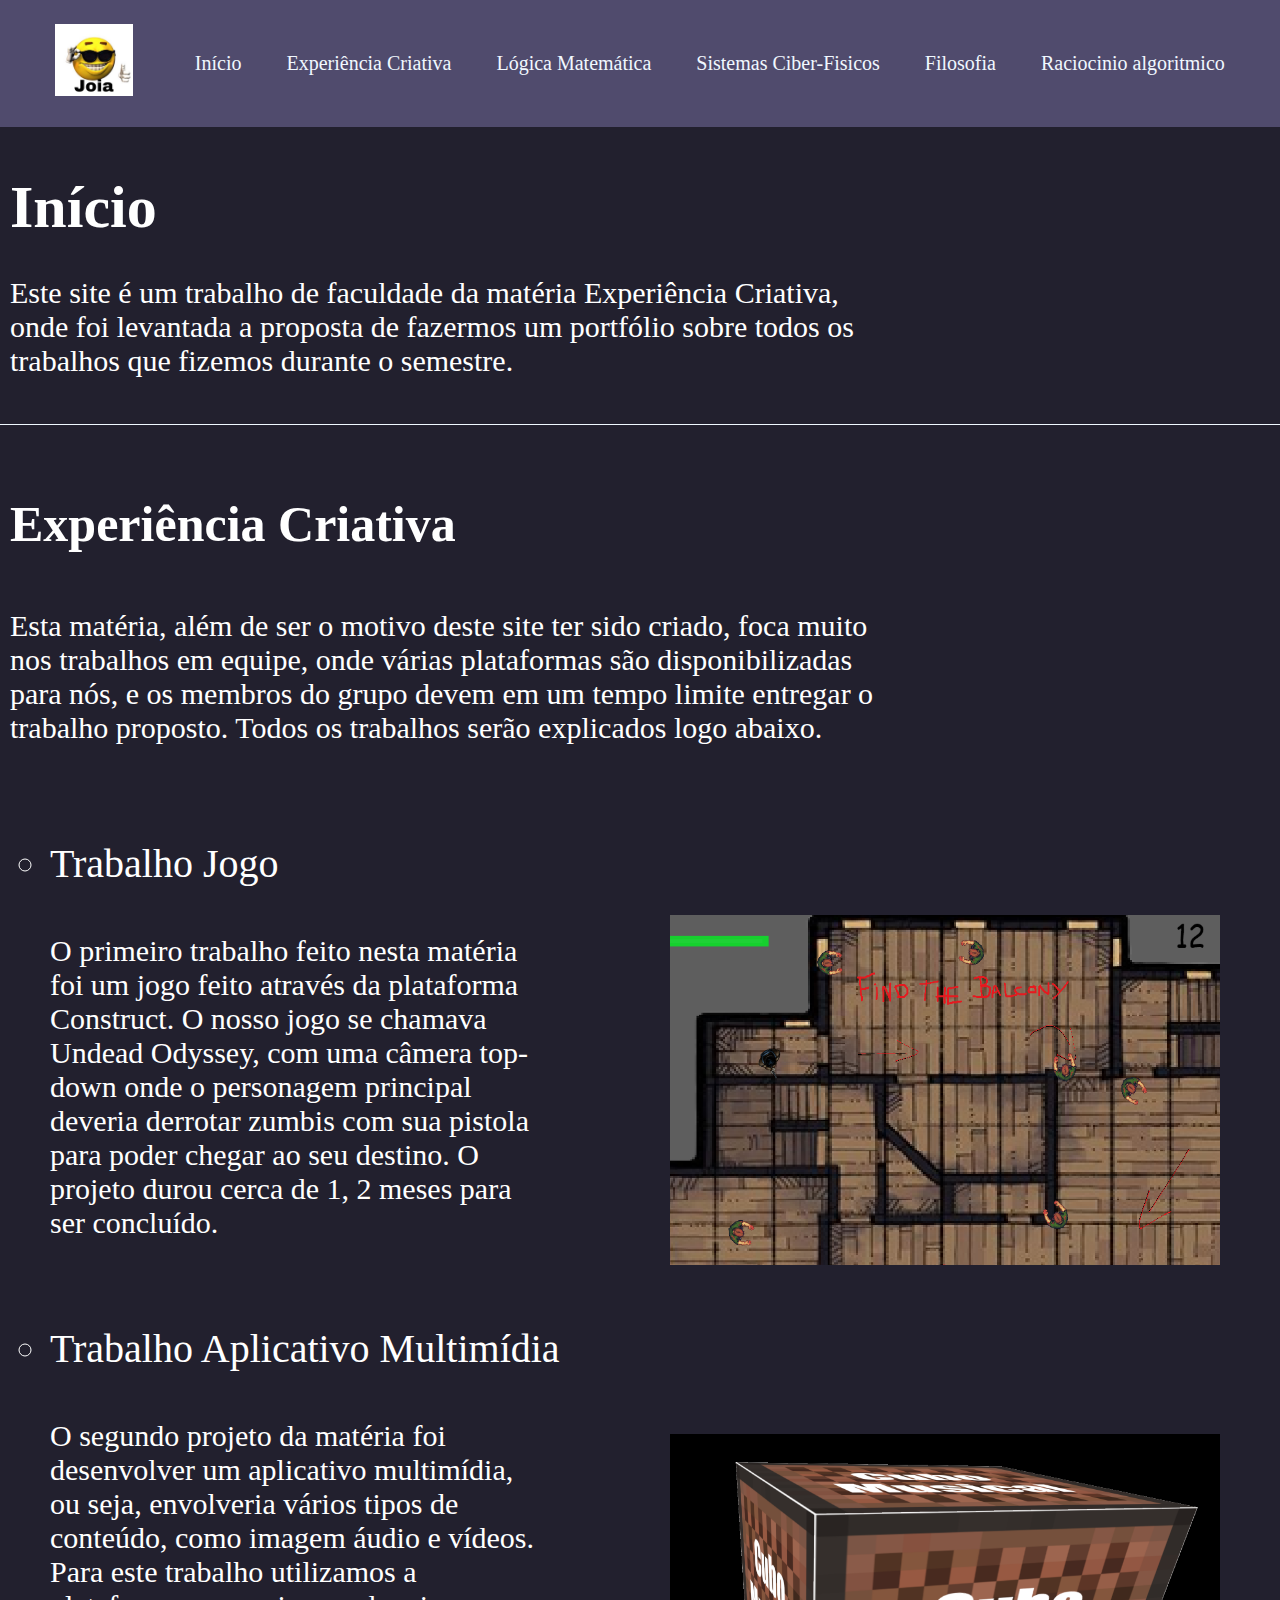
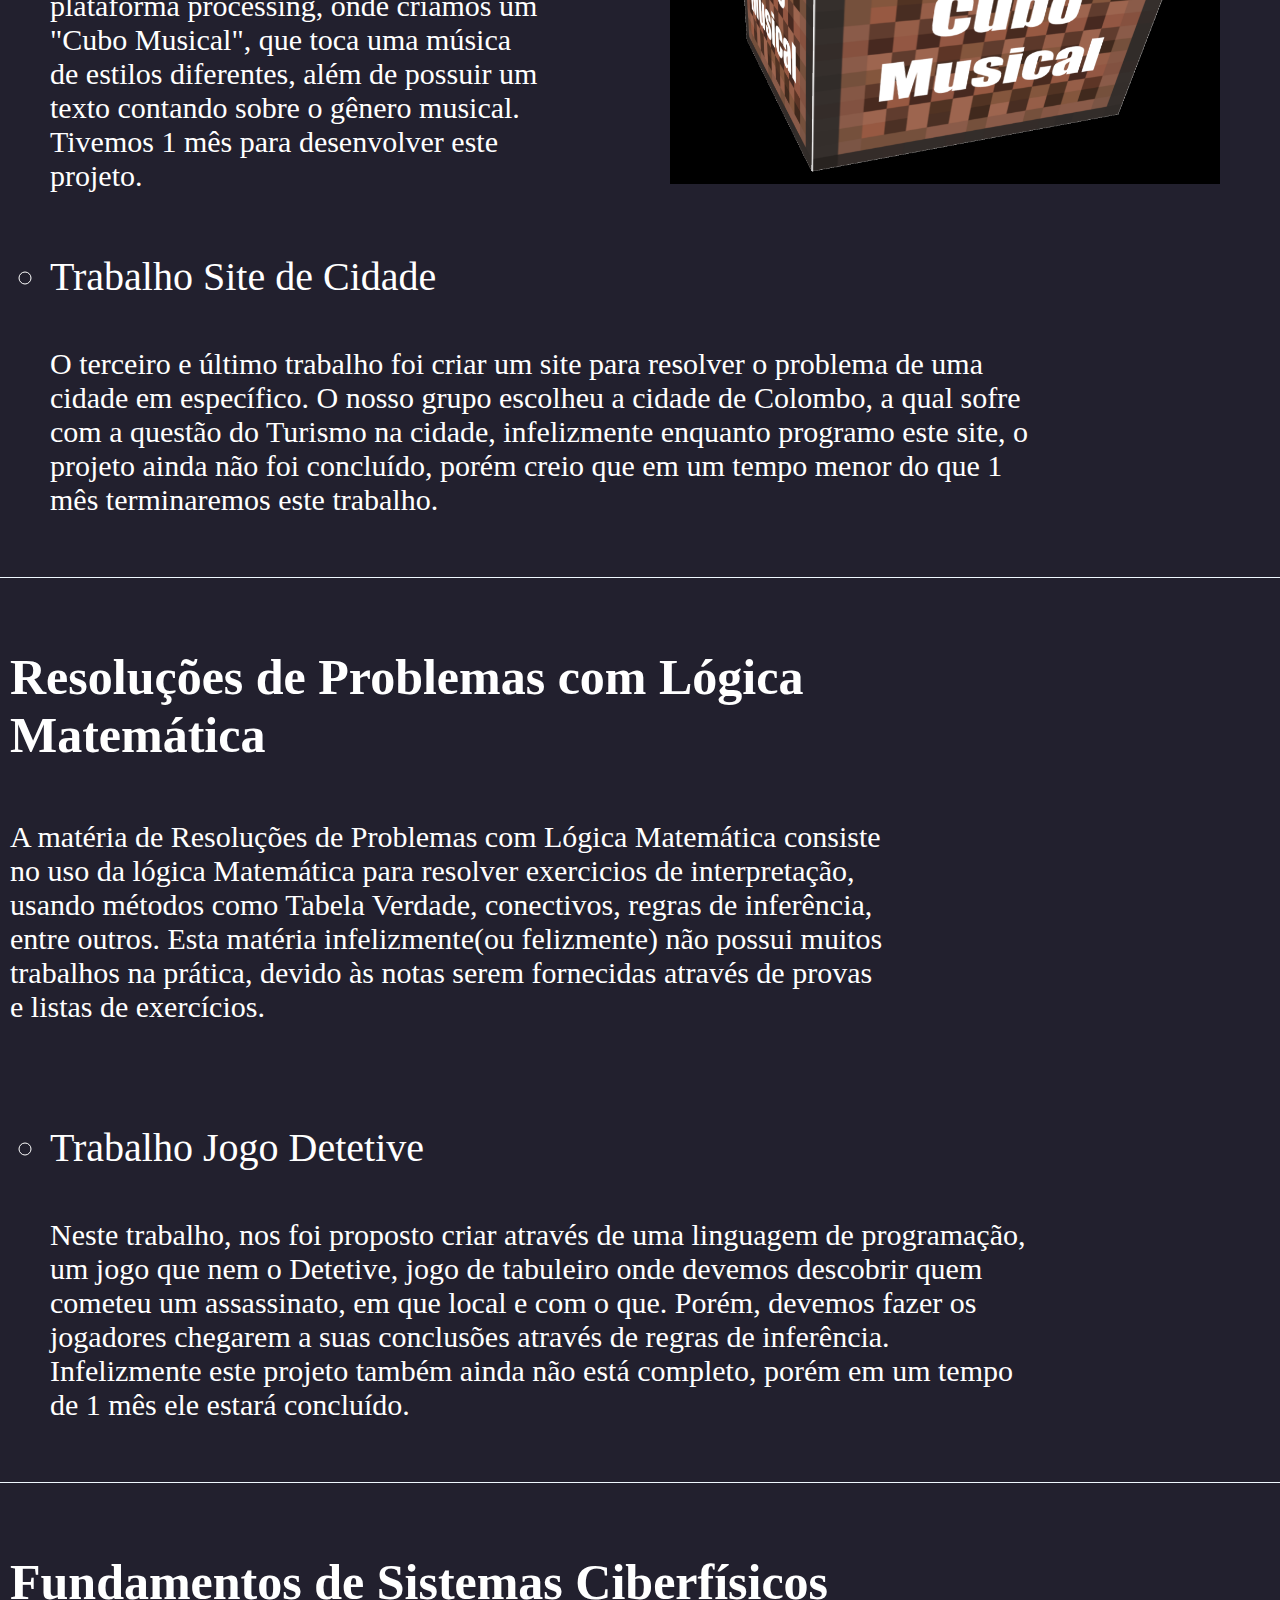
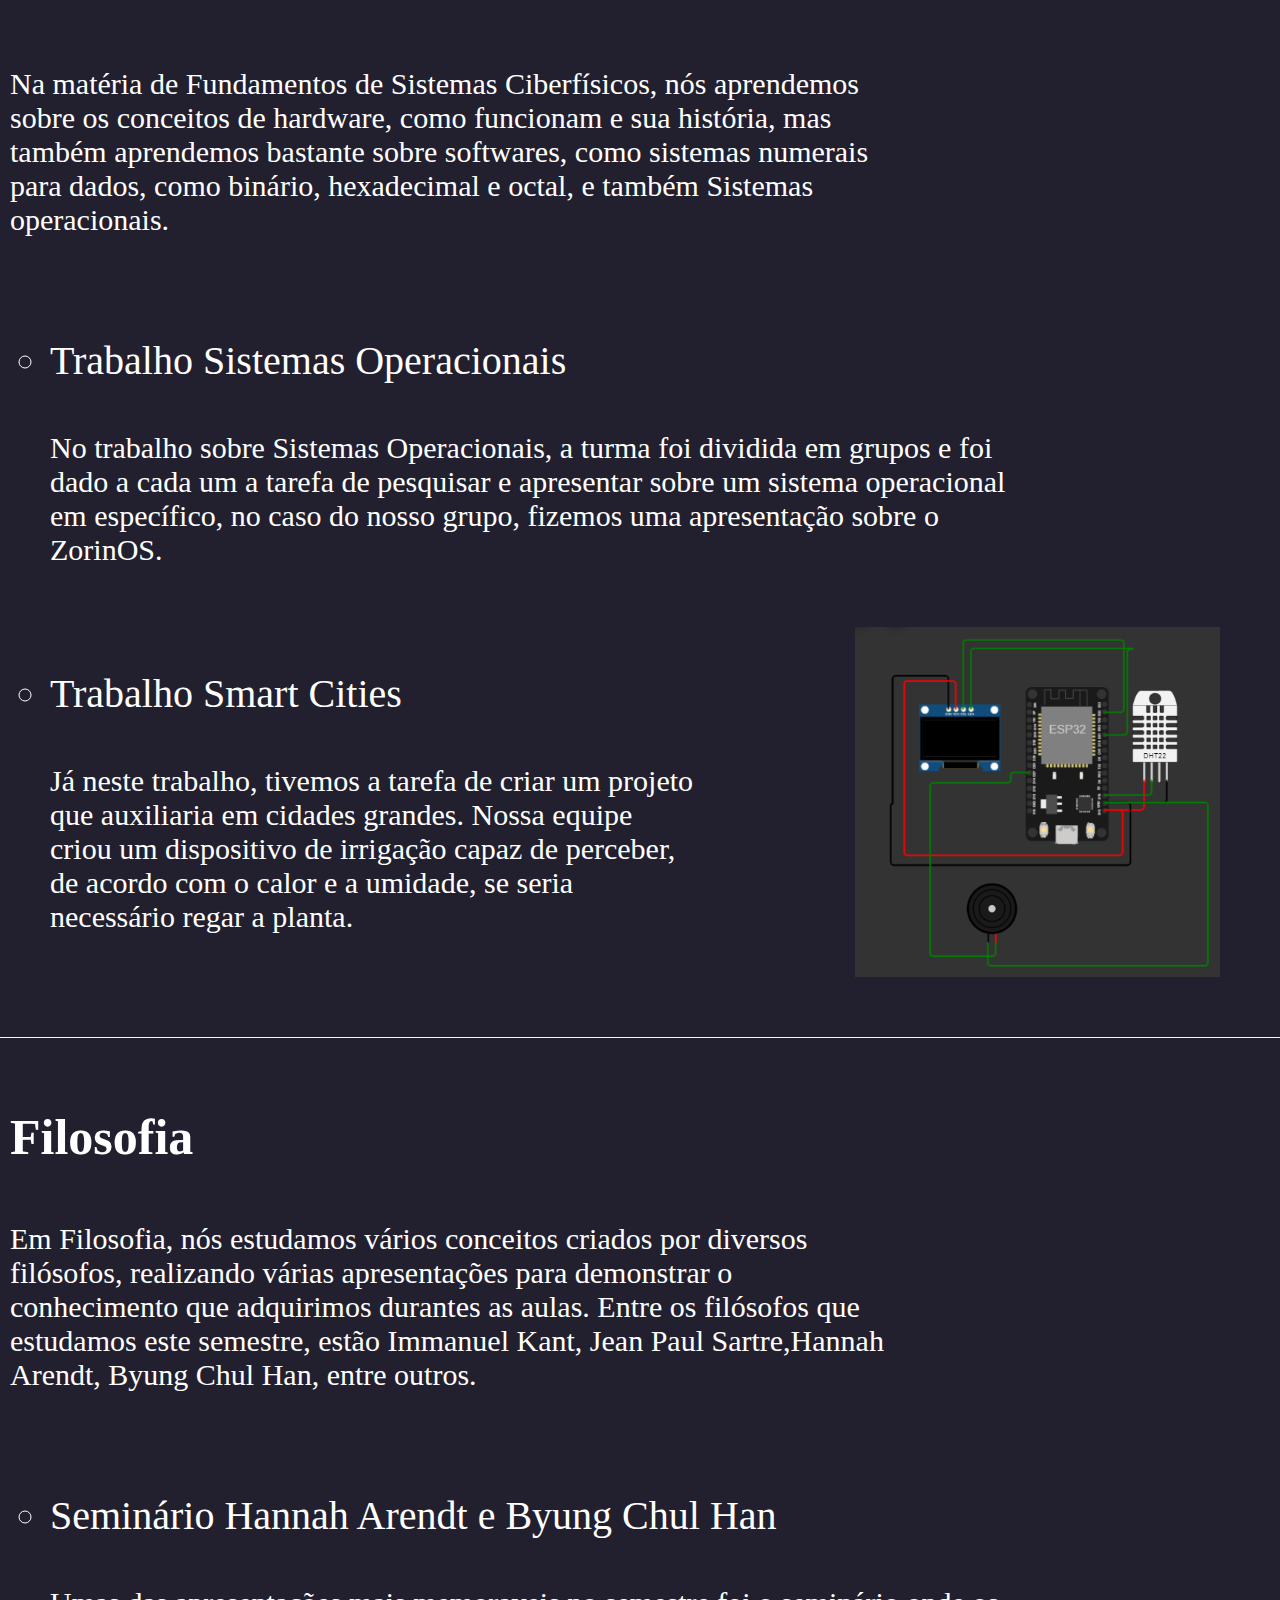
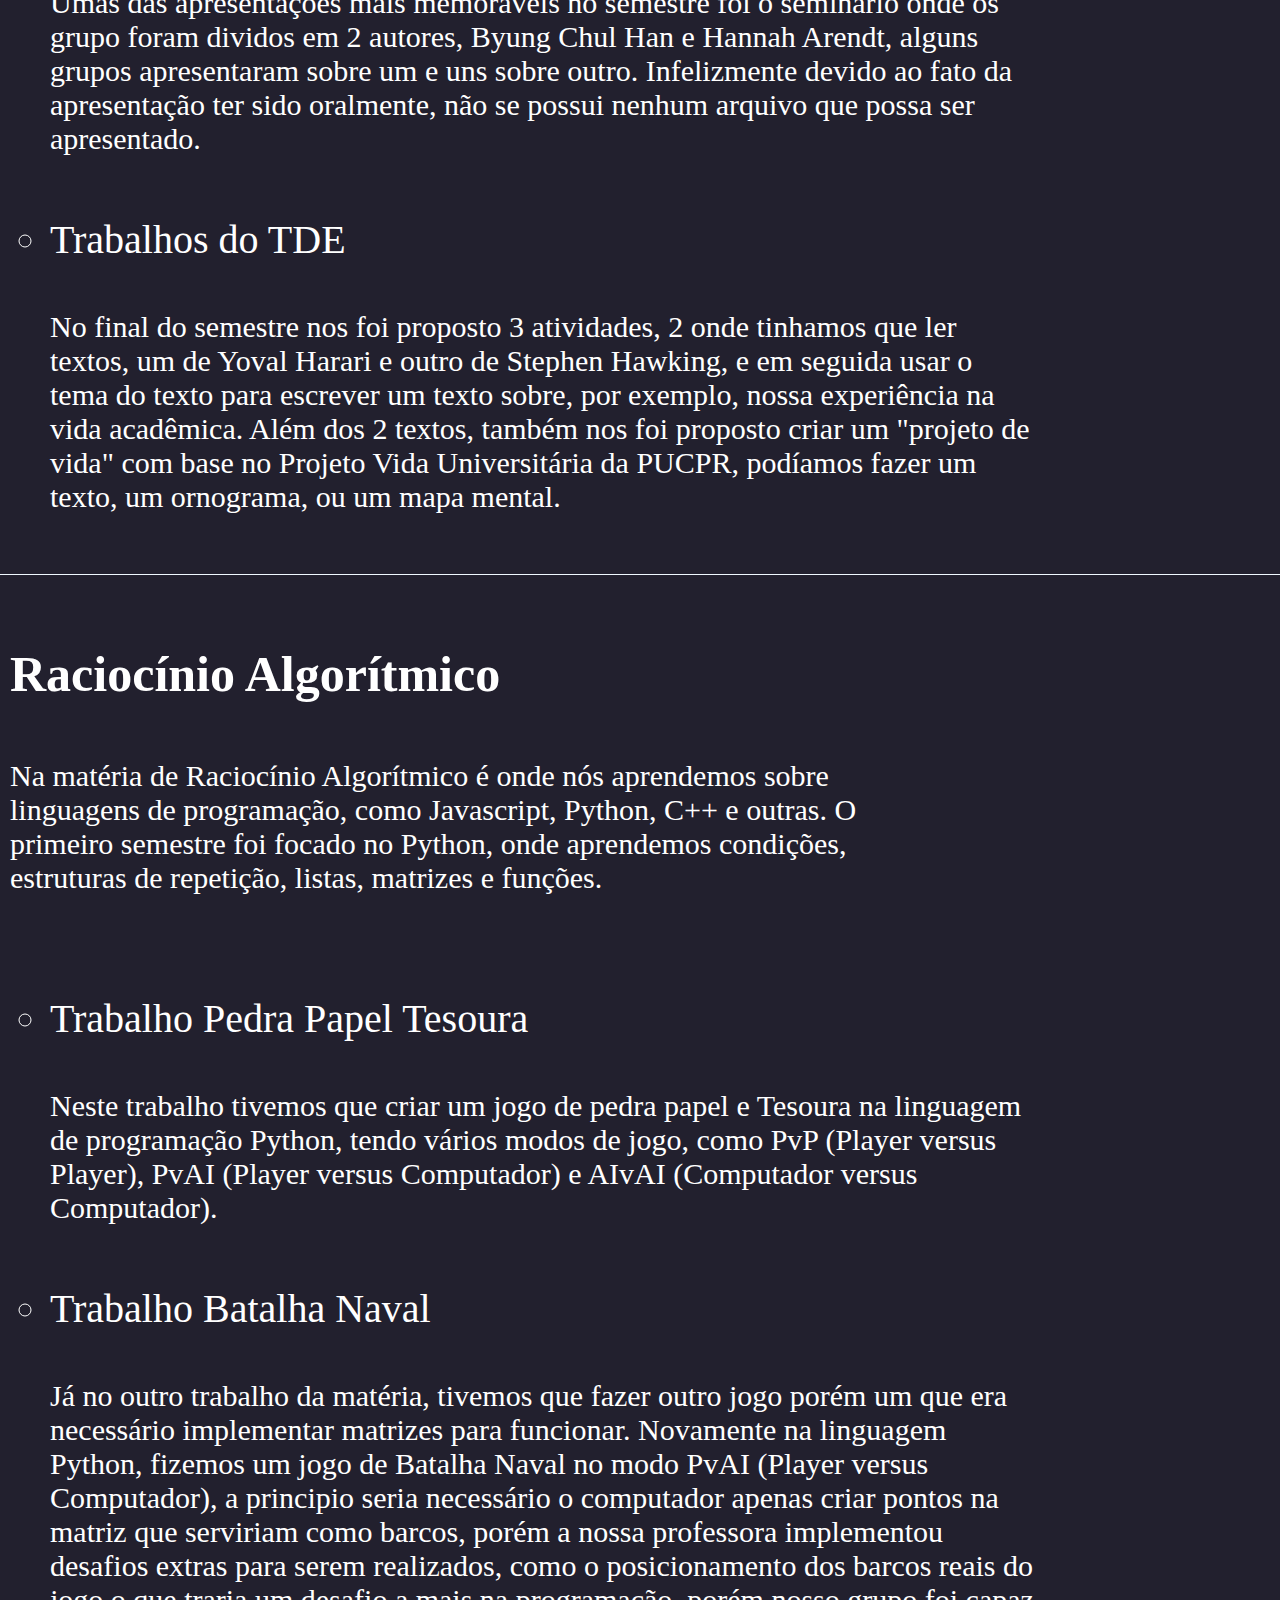
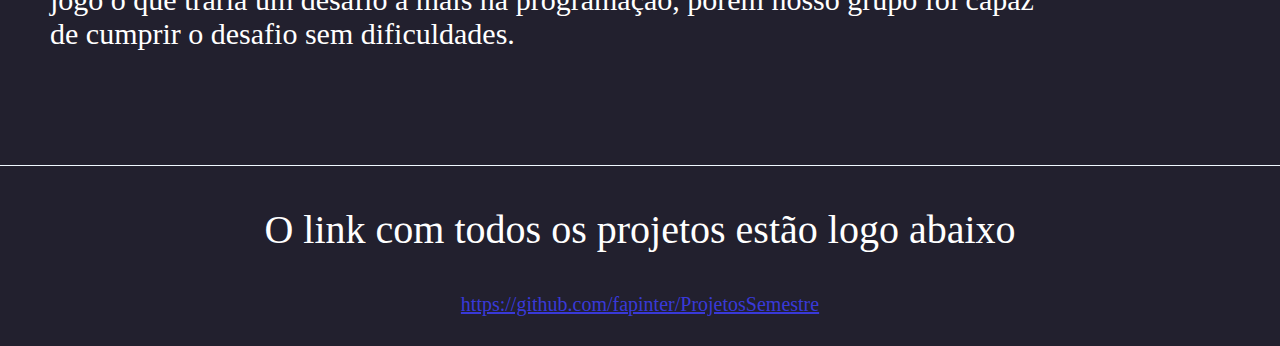
<file: index.html>
<!DOCTYPE html>
<html lang="pt-BR">
<head>
    <meta charset="UTF-8">
    <meta http-equiv="X-UA-Compatible" content="IE=edge">
    <meta name="viewport" content="width=device-width, initial-scale=1.0">
    <title>Portfólio Fabricio Goes Pinterich</title>
    <link rel="stylesheet" type="text/css" href="style.css">

    <style>
    </style>
</head>
<body>
    <div class="conteudo"></div>
    <header class="cabecalho">
       <a href="https://youtu.be/ouL6zmJuwv0" target="_blank"><img class="cabecalho-imagem" src="joia.jpg" alt="Marketing"></a>
        <nav class="cabecalho-menu">
            <a class="cabecalho-menu-item" href="#inicio">Início</a>
            <a class="cabecalho-menu-item" href="#expCriativa">Experiência Criativa</a>
            <a class="cabecalho-menu-item" href="#LogMat">Lógica Matemática</a>
            <a class="cabecalho-menu-item" href="#sisCiber">Sistemas Ciber-Fisicos</a>
            <a class="cabecalho-menu-item" href="#filosofia">Filosofia</a>
            <a class="cabecalho-menu-item" href="#racAlgo">Raciocinio algoritmico</a>
        </nav>
    </header>
    <br>
    <br>
    <main>
        <section>
            <div id="inicio">
                <h1>Início</h1>
                <br>
                <p >Este site é um trabalho de faculdade da matéria Experiência Criativa, onde foi levantada
                    a proposta de fazermos um portfólio sobre todos os trabalhos que fizemos durante o semestre.</p>
            </div>
            <br>
            <br>
            <div class="line"></div>
        </section>
        <section id="expCriativa">
                <section>
                <h1 class="nome-materia"> Experiência Criativa</h1>
                <br>
                <br>
                <p class="texto-materia">Esta matéria, além de ser o motivo deste site ter sido criado, foca muito nos trabalhos
                    em equipe, onde várias plataformas são disponibilizadas para nós, e os membros do grupo
                    devem em um tempo limite entregar o trabalho proposto. Todos os trabalhos serão explicados
                    logo abaixo.
                </p>
                </section>
                <ul>
                    <section class="Trabalhojogo">
                        <div>
                            <li>Trabalho Jogo</li>
                            <br>
                            <p class="texto-explicacao">O primeiro trabalho feito nesta matéria foi um jogo feito através da plataforma Construct.
                            O nosso jogo se chamava Undead Odyssey, com uma câmera top-down onde o personagem
                            principal deveria derrotar zumbis com sua pistola para poder chegar ao seu destino. O projeto
                            durou cerca de 1, 2 meses para ser concluído.
                            </p> 
                        </div>
                        <img class="imagemJogo" src="imagem jogo.PNG"alt="imagem jogo">
                    </section>
                    <section class="TrabalhoApp">
                        <div>
                            <li>Trabalho Aplicativo Multimídia</li>
                            <br>
                            <p class="texto-explicacao"> O segundo projeto da matéria foi desenvolver um 
                                aplicativo multimídia, ou seja, envolveria vários tipos de conteúdo, como imagem
                                áudio e vídeos. Para este trabalho utilizamos a plataforma processing, onde criamos
                                um "Cubo Musical", que toca uma música de estilos diferentes, além de possuir um texto
                                contando sobre o gênero musical. Tivemos 1 mês para desenvolver este projeto.</p>
                        </div>
                            <img class="imagemApp" src="imagem app.PNG" alt="imagem projeto">
                    </section>
                    <section class="TrabalhoCidade">
                            <li>Trabalho Site de Cidade</li>
                            <br>
                            <p class="texto-explicacao"> O terceiro e último trabalho foi criar um site para resolver
                                o problema de uma cidade em específico. O nosso grupo escolheu a cidade de Colombo,
                                a qual sofre com a questão do Turismo na cidade, infelizmente enquanto programo este site,
                                o projeto ainda não foi concluído, porém creio que em um tempo menor do que 1 mês terminaremos
                                este trabalho.</p>
                    </section>
                </ul>
                <div class="line"></div>
        </section>
        <section id="LogMat">
            <div>
                <h1 class="nome-materia">Resoluções de Problemas com Lógica Matemática</h1>
                <br>
                <br>
                <p class="texto-materia" style="margin-bottom: 90px;">A matéria de Resoluções de Problemas com Lógica Matemática
                    consiste no uso da lógica Matemática para resolver exercicios de interpretação, usando
                    métodos como Tabela Verdade, conectivos, regras de inferência, entre outros.
                    Esta matéria infelizmente(ou felizmente) não possui muitos trabalhos na prática, devido
                    às notas serem fornecidas através de provas e listas de exercícios.</p>
            </div>
            <ul>
                <section class="Trabalho-detetive">
                    <li>Trabalho Jogo Detetive</li>
                    <br>
                    <p class="texto-explicacao">Neste trabalho, nos foi proposto criar através de uma linguagem
                        de programação, um jogo que nem o Detetive, jogo de tabuleiro onde devemos descobrir quem
                        cometeu um assassinato, em que local e com o que. Porém, devemos fazer os jogadores
                        chegarem a suas conclusões através de regras de inferência. Infelizmente este projeto
                        também ainda não está completo, porém em um tempo de 1 mês ele estará concluído.</p>
                </section>
            </ul>
            <div class="line"></div>
        </section>
        <section id="sisCiber">
            <div>
                <h1 class="nome-materia">Fundamentos de Sistemas Ciberfísicos</h1>
                <br>
                <br>
                <p class="texto-materia" style="margin-bottom: 90px;">Na matéria de Fundamentos de Sistemas
                Ciberfísicos, nós aprendemos sobre os conceitos de hardware, como funcionam e sua história,
                mas também aprendemos bastante sobre softwares, como sistemas numerais para dados, como binário,
                hexadecimal e octal, e também Sistemas operacionais.</p>
            </div>
            <ul>
                <section class="trabalhoSO">
                    <li>Trabalho Sistemas Operacionais</li>
                    <br>
                    <p class="texto-explicacao">No trabalho sobre Sistemas Operacionais, a turma foi dividida
                        em grupos e foi dado a cada um a tarefa de pesquisar e apresentar sobre um sistema
                        operacional em específico, no caso do nosso grupo, fizemos uma apresentação sobre o ZorinOS.
                    </p>
                </section>
                <section class="trabalhoTDESis">
                    <div>
                        <li>Trabalho Smart Cities</li>
                        <br>
                        <p class="texto-explicacao">Já neste trabalho, tivemos a tarefa de criar um projeto que
                            auxiliaria em cidades grandes. Nossa equipe criou um dispositivo de irrigação capaz
                            de perceber, de acordo com o calor e a umidade, se seria necessário regar a planta.</p>
                    </div> 
                    <img src="imagemprojeto.PNG" class="imagemprojeto">
                </section>
            </ul>
            <div class="line"></div>
        </section>
        <section id="filosofia">
            <div>
                <h1 class="nome-materia">Filosofia</h1>
                <br>
                <br>
                <p class="texto-materia" style="margin-bottom: 90px;">Em Filosofia, nós estudamos vários
                conceitos criados por diversos filósofos, realizando várias apresentações para demonstrar
                o conhecimento que adquirimos durantes as aulas. Entre os filósofos que estudamos este semestre,
                estão Immanuel Kant, Jean Paul Sartre,Hannah Arendt, Byung Chul Han, entre outros.</p>
            </div>
            <ul>
                <section class="trabalhoSeminario">
                    <li>Seminário Hannah Arendt e Byung Chul Han</li>
                    <br>
                    <p class="texto-explicacao">Umas das apresentações mais memoraveis no semestre foi
                        o seminário onde os grupo foram dividos em 2 autores, Byung Chul Han e Hannah Arendt,
                        alguns grupos apresentaram sobre um e uns sobre outro. Infelizmente devido ao fato da
                        apresentação ter sido oralmente, não se possui nenhum arquivo que possa ser apresentado.</p>
                </section>
                <section class="trabalhoTDE">
                    <li>Trabalhos do TDE</li>
                    <br>
                    <p class="texto-explicacao">No final do semestre nos foi proposto 3 atividades, 2 onde 
                        tinhamos que ler textos, um de Yoval Harari e outro de Stephen Hawking, e em seguida
                        usar o tema do texto para escrever um texto sobre, por exemplo, nossa experiência na
                        vida acadêmica. Além dos 2 textos, também nos foi proposto criar um "projeto de vida" com
                        base no Projeto Vida Universitária da PUCPR, podíamos fazer um texto, um ornograma, ou um
                        mapa mental.</p>
                </section>
            </ul>
            <div class="line"></div>
        </section>
        <section id="racAlgo">
            <div>
                <h1 class="nome-materia">Raciocínio Algorítmico</h1>
                <br>
                <br>
                <p class="texto-materia" style="margin-bottom: 90px;"> Na matéria de Raciocínio Algorítmico
                    é onde nós aprendemos sobre linguagens de programação, como Javascript, Python, C++ e outras.
                    O primeiro semestre foi focado no Python, onde aprendemos condições, estruturas de repetição,
                    listas, matrizes e funções.</p>
            </div>
            <ul>
                <section class="trabalhoPPT">
                        <li>Trabalho Pedra Papel Tesoura</li>
                        <br>
                        <p class="texto-explicacao">Neste trabalho tivemos que criar um jogo de pedra papel e Tesoura
                            na linguagem de programação Python, tendo vários modos de jogo, como PvP (Player versus Player),
                            PvAI (Player versus Computador) e AIvAI (Computador versus Computador).</p>
                </section>
                <section class="trabalhoBatalhaNaval">
                        <li>Trabalho Batalha Naval</li>
                        <br>
                        <p class="texto-explicacao">Já no outro trabalho da matéria, tivemos que fazer outro jogo
                            porém um que era necessário implementar matrizes para funcionar. Novamente na linguagem
                            Python, fizemos um jogo de Batalha Naval no modo PvAI (Player versus Computador), a principio
                            seria necessário o computador apenas criar pontos na matriz que serviriam como barcos, porém a nossa
                            professora implementou desafios extras para serem realizados, como o posicionamento dos barcos reais do jogo
                            o que traria um desafio a mais na programação, porém nosso grupo foi capaz de cumprir o desafio sem dificuldades.</p>
                </section>
            </ul>
        </section>
    </main>
    <br>
    <br>
    <br>
    <div class="line"></div>
    <p class="texto-footer">O link com todos os projetos estão logo abaixo</p>
    <footer>
        <a class="link" href="https://github.com/fapinter/ProjetosSemestre" target="_blank">https://github.com/fapinter/ProjetosSemestre</a>
    </footer>
</body>
</html>
</file>
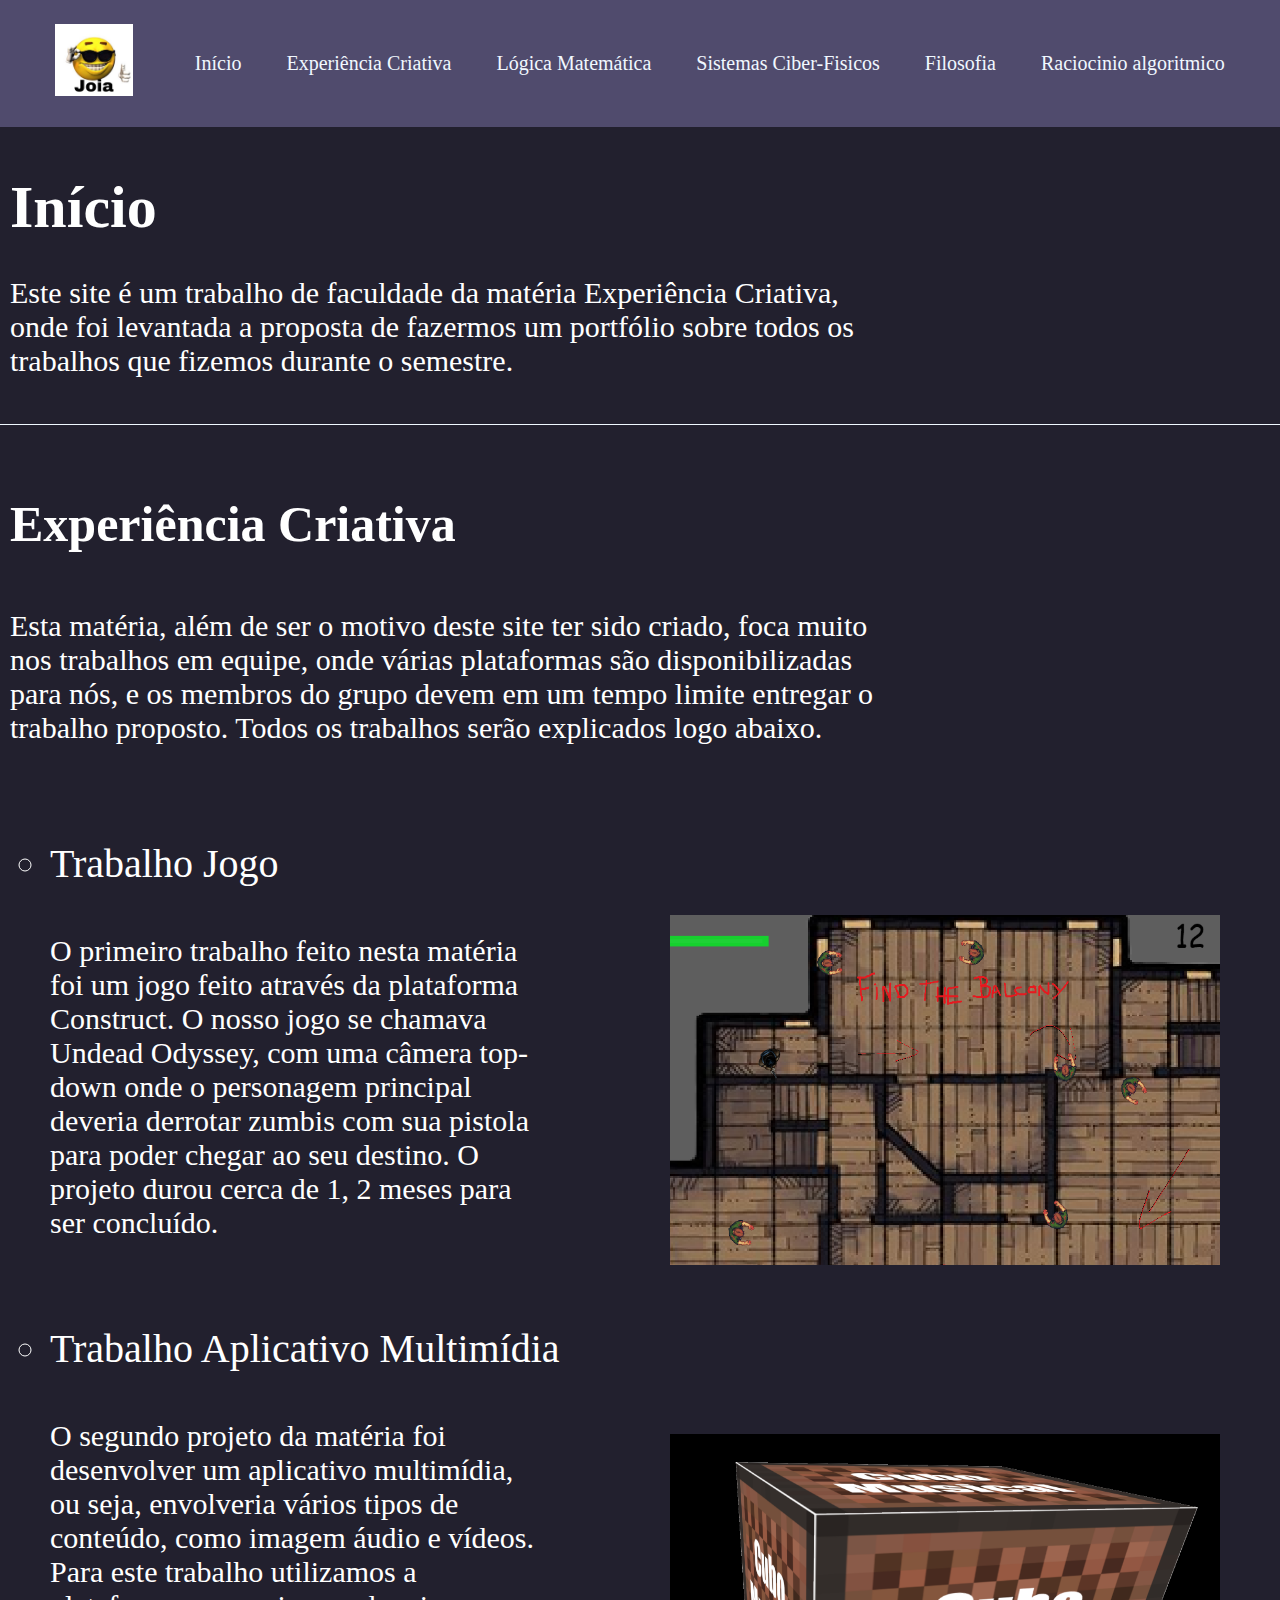
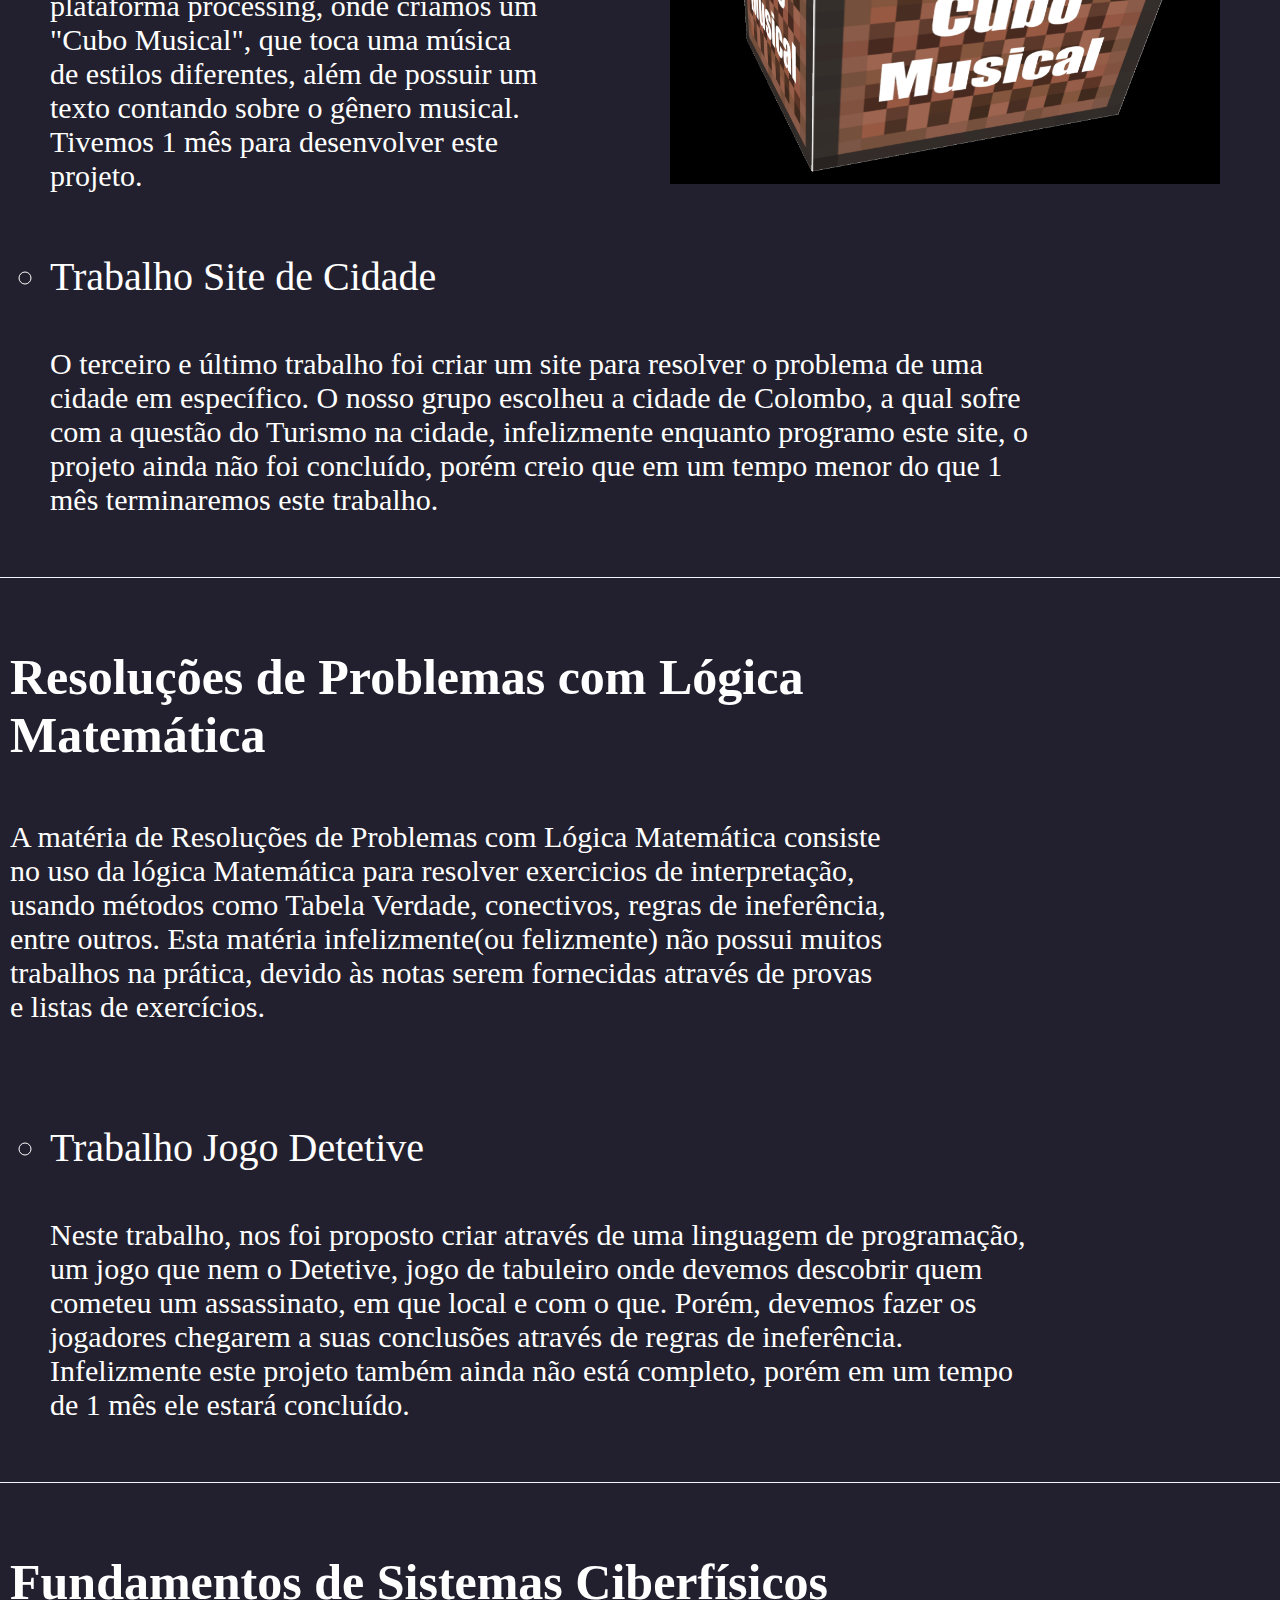
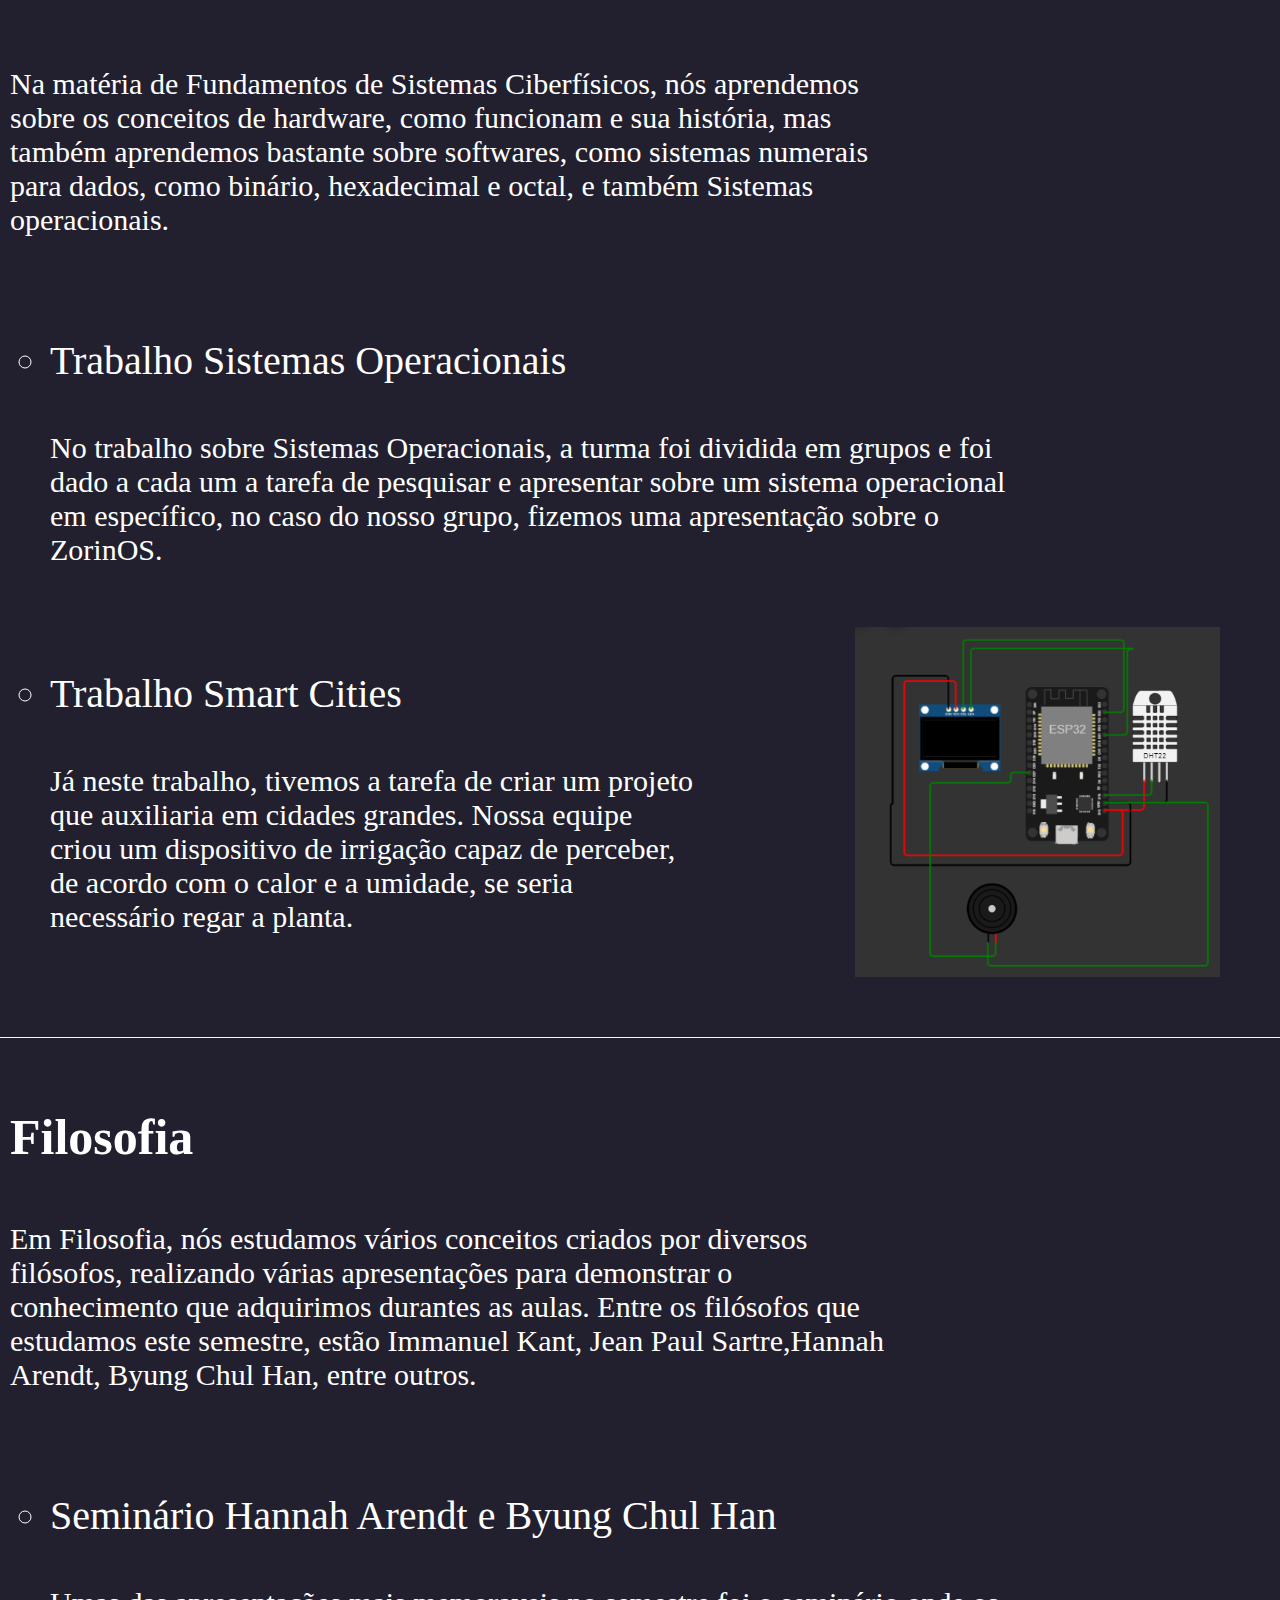
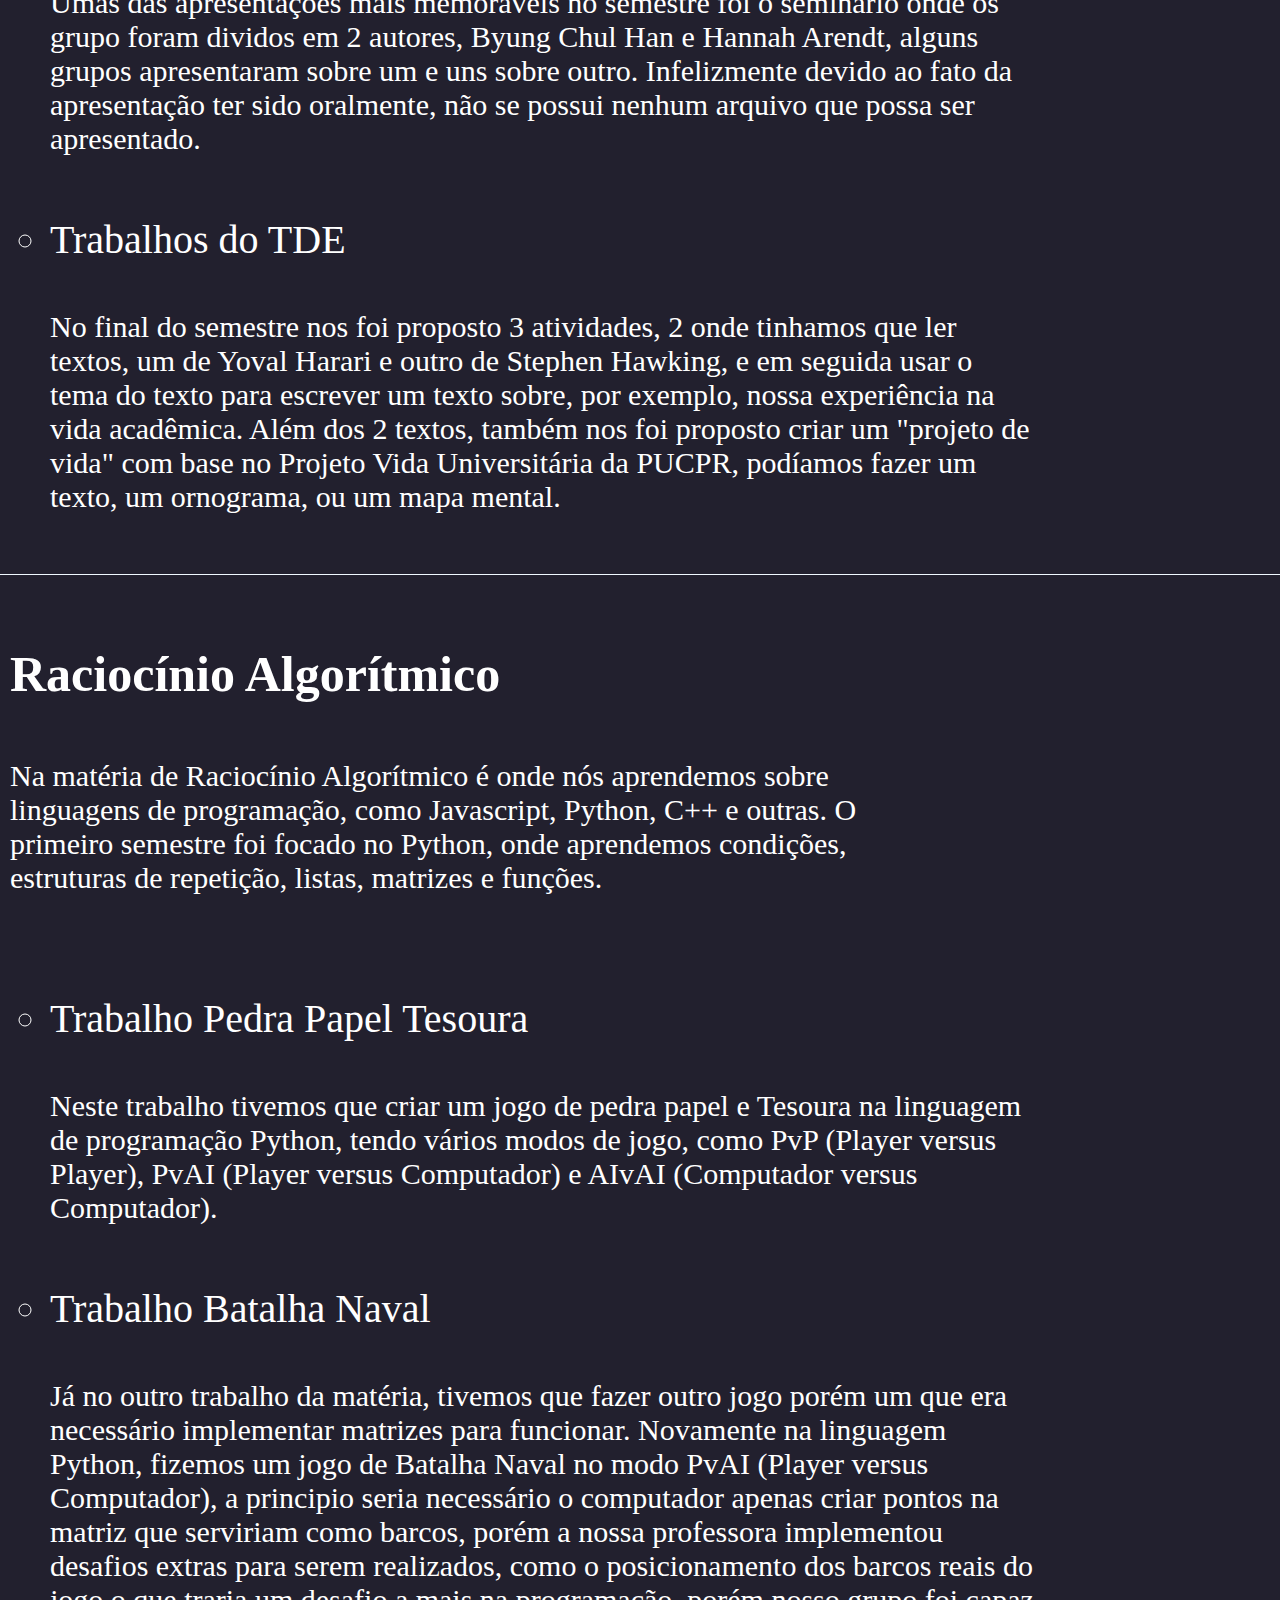
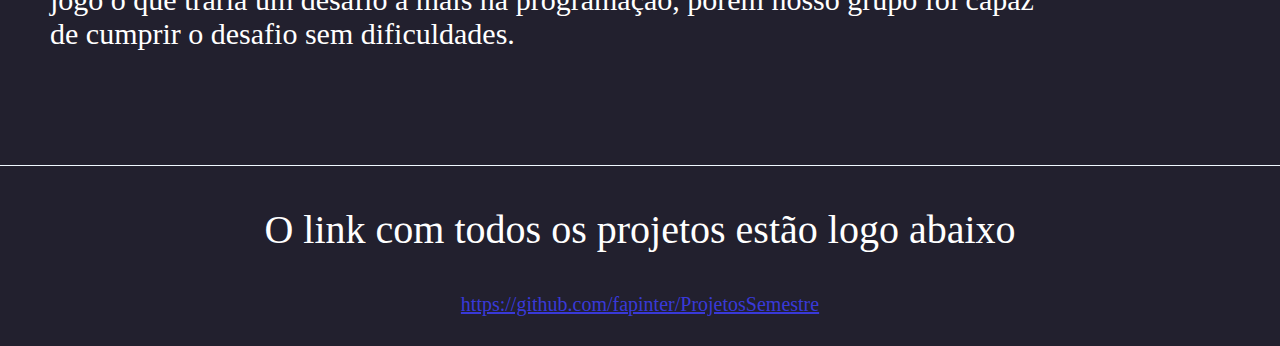
<file: site.html>
<!DOCTYPE html>
<html lang="pt-BR">
<head>
    <meta charset="UTF-8">
    <meta http-equiv="X-UA-Compatible" content="IE=edge">
    <meta name="viewport" content="width=device-width, initial-scale=1.0">
    <title>Portfólio Fabricio Goes Pinterich</title>
    <link rel="stylesheet" type="text/css" href="site.css">

    <style>
    </style>
</head>
<body>
    <div class="conteudo"></div>
    <header class="cabecalho">
       <a href="https://youtu.be/ouL6zmJuwv0" target="_blank"><img class="cabecalho-imagem" src="joia.jpg" alt="Marketing"></a>
        <nav class="cabecalho-menu">
            <a class="cabecalho-menu-item" href="#inicio">Início</a>
            <a class="cabecalho-menu-item" href="#expCriativa">Experiência Criativa</a>
            <a class="cabecalho-menu-item" href="#LogMat">Lógica Matemática</a>
            <a class="cabecalho-menu-item" href="#sisCiber">Sistemas Ciber-Fisicos</a>
            <a class="cabecalho-menu-item" href="#filosofia">Filosofia</a>
            <a class="cabecalho-menu-item" href="#racAlgo">Raciocinio algoritmico</a>
        </nav>
    </header>
    <br>
    <br>
    <main>
        <section>
            <div id="inicio">
                <h1>Início</h1>
                <br>
                <p >Este site é um trabalho de faculdade da matéria Experiência Criativa, onde foi levantada
                    a proposta de fazermos um portfólio sobre todos os trabalhos que fizemos durante o semestre.</p>
            </div>
            <br>
            <br>
            <div class="line"></div>
        </section>
        <section id="expCriativa">
                <section>
                <h1 class="nome-materia"> Experiência Criativa</h1>
                <br>
                <br>
                <p class="texto-materia">Esta matéria, além de ser o motivo deste site ter sido criado, foca muito nos trabalhos
                    em equipe, onde várias plataformas são disponibilizadas para nós, e os membros do grupo
                    devem em um tempo limite entregar o trabalho proposto. Todos os trabalhos serão explicados
                    logo abaixo.
                </p>
                </section>
                <ul>
                    <section class="Trabalhojogo">
                        <div>
                            <li>Trabalho Jogo</li>
                            <br>
                            <p class="texto-explicacao">O primeiro trabalho feito nesta matéria foi um jogo feito através da plataforma Construct.
                            O nosso jogo se chamava Undead Odyssey, com uma câmera top-down onde o personagem
                            principal deveria derrotar zumbis com sua pistola para poder chegar ao seu destino. O projeto
                            durou cerca de 1, 2 meses para ser concluído.
                            </p> 
                        </div>
                        <img class="imagemJogo" src="imagem jogo.PNG"alt="imagem jogo">
                    </section>
                    <section class="TrabalhoApp">
                        <div>
                            <li>Trabalho Aplicativo Multimídia</li>
                            <br>
                            <p class="texto-explicacao"> O segundo projeto da matéria foi desenvolver um 
                                aplicativo multimídia, ou seja, envolveria vários tipos de conteúdo, como imagem
                                áudio e vídeos. Para este trabalho utilizamos a plataforma processing, onde criamos
                                um "Cubo Musical", que toca uma música de estilos diferentes, além de possuir um texto
                                contando sobre o gênero musical. Tivemos 1 mês para desenvolver este projeto.</p>
                        </div>
                            <img class="imagemApp" src="imagem app.PNG" alt="imagem projeto">
                    </section>
                    <section class="TrabalhoCidade">
                            <li>Trabalho Site de Cidade</li>
                            <br>
                            <p class="texto-explicacao"> O terceiro e último trabalho foi criar um site para resolver
                                o problema de uma cidade em específico. O nosso grupo escolheu a cidade de Colombo,
                                a qual sofre com a questão do Turismo na cidade, infelizmente enquanto programo este site,
                                o projeto ainda não foi concluído, porém creio que em um tempo menor do que 1 mês terminaremos
                                este trabalho.</p>
                    </section>
                </ul>
                <div class="line"></div>
        </section>
        <section id="LogMat">
            <div>
                <h1 class="nome-materia">Resoluções de Problemas com Lógica Matemática</h1>
                <br>
                <br>
                <p class="texto-materia" style="margin-bottom: 90px;">A matéria de Resoluções de Problemas com Lógica Matemática
                    consiste no uso da lógica Matemática para resolver exercicios de interpretação, usando
                    métodos como Tabela Verdade, conectivos, regras de ineferência, entre outros.
                    Esta matéria infelizmente(ou felizmente) não possui muitos trabalhos na prática, devido
                    às notas serem fornecidas através de provas e listas de exercícios.</p>
            </div>
            <ul>
                <section class="Trabalho-detetive">
                    <li>Trabalho Jogo Detetive</li>
                    <br>
                    <p class="texto-explicacao">Neste trabalho, nos foi proposto criar através de uma linguagem
                        de programação, um jogo que nem o Detetive, jogo de tabuleiro onde devemos descobrir quem
                        cometeu um assassinato, em que local e com o que. Porém, devemos fazer os jogadores
                        chegarem a suas conclusões através de regras de ineferência. Infelizmente este projeto
                        também ainda não está completo, porém em um tempo de 1 mês ele estará concluído.</p>
                </section>
            </ul>
            <div class="line"></div>
        </section>
        <section id="sisCiber">
            <div>
                <h1 class="nome-materia">Fundamentos de Sistemas Ciberfísicos</h1>
                <br>
                <br>
                <p class="texto-materia" style="margin-bottom: 90px;">Na matéria de Fundamentos de Sistemas
                Ciberfísicos, nós aprendemos sobre os conceitos de hardware, como funcionam e sua história,
                mas também aprendemos bastante sobre softwares, como sistemas numerais para dados, como binário,
                hexadecimal e octal, e também Sistemas operacionais.</p>
            </div>
            <ul>
                <section class="trabalhoSO">
                    <li>Trabalho Sistemas Operacionais</li>
                    <br>
                    <p class="texto-explicacao">No trabalho sobre Sistemas Operacionais, a turma foi dividida
                        em grupos e foi dado a cada um a tarefa de pesquisar e apresentar sobre um sistema
                        operacional em específico, no caso do nosso grupo, fizemos uma apresentação sobre o ZorinOS.
                    </p>
                </section>
                <section class="trabalhoTDESis">
                    <div>
                        <li>Trabalho Smart Cities</li>
                        <br>
                        <p class="texto-explicacao">Já neste trabalho, tivemos a tarefa de criar um projeto que
                            auxiliaria em cidades grandes. Nossa equipe criou um dispositivo de irrigação capaz
                            de perceber, de acordo com o calor e a umidade, se seria necessário regar a planta.</p>
                    </div> 
                    <img src="imagemprojeto.PNG" class="imagemprojeto">
                </section>
            </ul>
            <div class="line"></div>
        </section>
        <section id="filosofia">
            <div>
                <h1 class="nome-materia">Filosofia</h1>
                <br>
                <br>
                <p class="texto-materia" style="margin-bottom: 90px;">Em Filosofia, nós estudamos vários
                conceitos criados por diversos filósofos, realizando várias apresentações para demonstrar
                o conhecimento que adquirimos durantes as aulas. Entre os filósofos que estudamos este semestre,
                estão Immanuel Kant, Jean Paul Sartre,Hannah Arendt, Byung Chul Han, entre outros.</p>
            </div>
            <ul>
                <section class="trabalhoSeminario">
                    <li>Seminário Hannah Arendt e Byung Chul Han</li>
                    <br>
                    <p class="texto-explicacao">Umas das apresentações mais memoraveis no semestre foi
                        o seminário onde os grupo foram dividos em 2 autores, Byung Chul Han e Hannah Arendt,
                        alguns grupos apresentaram sobre um e uns sobre outro. Infelizmente devido ao fato da
                        apresentação ter sido oralmente, não se possui nenhum arquivo que possa ser apresentado.</p>
                </section>
                <section class="trabalhoTDE">
                    <li>Trabalhos do TDE</li>
                    <br>
                    <p class="texto-explicacao">No final do semestre nos foi proposto 3 atividades, 2 onde 
                        tinhamos que ler textos, um de Yoval Harari e outro de Stephen Hawking, e em seguida
                        usar o tema do texto para escrever um texto sobre, por exemplo, nossa experiência na
                        vida acadêmica. Além dos 2 textos, também nos foi proposto criar um "projeto de vida" com
                        base no Projeto Vida Universitária da PUCPR, podíamos fazer um texto, um ornograma, ou um
                        mapa mental.</p>
                </section>
            </ul>
            <div class="line"></div>
        </section>
        <section id="racAlgo">
            <div>
                <h1 class="nome-materia">Raciocínio Algorítmico</h1>
                <br>
                <br>
                <p class="texto-materia" style="margin-bottom: 90px;"> Na matéria de Raciocínio Algorítmico
                    é onde nós aprendemos sobre linguagens de programação, como Javascript, Python, C++ e outras.
                    O primeiro semestre foi focado no Python, onde aprendemos condições, estruturas de repetição,
                    listas, matrizes e funções.</p>
            </div>
            <ul>
                <section class="trabalhoPPT">
                        <li>Trabalho Pedra Papel Tesoura</li>
                        <br>
                        <p class="texto-explicacao">Neste trabalho tivemos que criar um jogo de pedra papel e Tesoura
                            na linguagem de programação Python, tendo vários modos de jogo, como PvP (Player versus Player),
                            PvAI (Player versus Computador) e AIvAI (Computador versus Computador).</p>
                </section>
                <section class="trabalhoBatalhaNaval">
                        <li>Trabalho Batalha Naval</li>
                        <br>
                        <p class="texto-explicacao">Já no outro trabalho da matéria, tivemos que fazer outro jogo
                            porém um que era necessário implementar matrizes para funcionar. Novamente na linguagem
                            Python, fizemos um jogo de Batalha Naval no modo PvAI (Player versus Computador), a principio
                            seria necessário o computador apenas criar pontos na matriz que serviriam como barcos, porém a nossa
                            professora implementou desafios extras para serem realizados, como o posicionamento dos barcos reais do jogo
                            o que traria um desafio a mais na programação, porém nosso grupo foi capaz de cumprir o desafio sem dificuldades.</p>
                </section>
            </ul>
        </section>
    </main>
    <br>
    <br>
    <br>
    <div class="line"></div>
    <p class="texto-footer">O link com todos os projetos estão logo abaixo</p>
    <footer>
        <a class="link" href="https://github.com/fapinter/ProjetosSemestre" target="_blank">https://github.com/fapinter/ProjetosSemestre</a>
    </footer>
</body>
</html>
</file>
<file: style.css>
*{
    margin:0;
    padding:0;
    box-sizing: border-box;
    text-decoration: none;
}

html{
    scroll-behavior: smooth;
}
body{
    font-size: 100%;
    background:rgb(34, 32, 46);
    color: rgb(255, 255, 255)

}

section{
    margin-bottom: 60px;
}

.conteudo::-webkit-scrollbar{
    width: 30px;
}
.conteudo::-webkit-scrollbar-thumb{
    background: #342a4e;
}
.conteudo::-webkit-scrollbar-track{
    background: #1d1c30;
}


.cabecalho{
    background: rgb(80, 75, 109);
    font-size: 30px;
    display: flex;
    align-items: center;
    flex-direction: row;
    justify-content: space-around;
    padding: 24px;
}

.cabecalho-imagem{
    height: 72px;
}
.cabecalho-menu{
    display: flex;
    font-size: 20px;
    gap: 45px;
}
.cabecalho-menu-item{
    color:aliceblue;

}

#inicio{
    font-size: 30px;
    width: 70%;
    padding: 10px;
    font-weight: 300;

}
.line{
    width: 100%;
    height: 1px;
    background-color: aliceblue;
    line-height: 10;
}



.nome-materia{
    font-size: 50px;
    width: 70%;
    padding: 10px;
}

.texto-materia{
    font-size: 30px;
    width: 70%;
    padding: 10px;
}

.texto-explicacao{
    font-size: 30px;
    width: 80%;
}


ul{
    font-size: 40px;
    list-style-type:circle;
    margin-left: 50px;
}

.Trabalhojogo{
    display: flex;
    align-items: center;
    flex-direction: row;
    justify-content: space-around;

}

.imagemJogo{
    height: 350px;
    width: 550px;
    margin-right: 60px;
    margin-top: 100px;
}

.TrabalhoApp{
    display: flex;
    align-items: center;
    flex-direction: row;
    justify-content: space-around;
}

.imagemApp{
    height:350px;
    width:550px;
    margin-right: 60px;
    margin-top: 100px;
}

.trabalhoTDESis{
    display: flex;
    align-items: center;
    flex-direction: row;
    justify-content: space-around;
}
.imagemprojeto{
    margin-right: 60px;
    height: 350px;
}

.texto-footer{
    display: flex;
    align-items: center;
    justify-content: center;
    margin-top: 40px;
    margin-bottom: 40px;
    font-size: 40px;
}

.link{
    display: flex;
    justify-content: center;
    margin-top: 30px;
    margin-bottom: 30px;
    font-size: 20px;
    color:rgb(57, 57, 216);
    text-decoration: underline;
}
</file>
<file: site.css>
*{
    margin:0;
    padding:0;
    box-sizing: border-box;
    text-decoration: none;
}

html{
    scroll-behavior: smooth;
}
body{
    font-size: 100%;
    background:rgb(34, 32, 46);
    color: rgb(255, 255, 255)

}

section{
    margin-bottom: 60px;
}

.conteudo::-webkit-scrollbar{
    width: 30px;
}
.conteudo::-webkit-scrollbar-thumb{
    background: #342a4e;
}
.conteudo::-webkit-scrollbar-track{
    background: #1d1c30;
}


.cabecalho{
    background: rgb(80, 75, 109);
    font-size: 30px;
    display: flex;
    align-items: center;
    flex-direction: row;
    justify-content: space-around;
    padding: 24px;
}

.cabecalho-imagem{
    height: 72px;
}
.cabecalho-menu{
    display: flex;
    font-size: 20px;
    gap: 45px;
}
.cabecalho-menu-item{
    color:aliceblue;

}

#inicio{
    font-size: 30px;
    width: 70%;
    padding: 10px;
    font-weight: 300;

}
.line{
    width: 100%;
    height: 1px;
    background-color: aliceblue;
    line-height: 10;
}



.nome-materia{
    font-size: 50px;
    width: 70%;
    padding: 10px;
}

.texto-materia{
    font-size: 30px;
    width: 70%;
    padding: 10px;
}

.texto-explicacao{
    font-size: 30px;
    width: 80%;
}


ul{
    font-size: 40px;
    list-style-type:circle;
    margin-left: 50px;
}

.Trabalhojogo{
    display: flex;
    align-items: center;
    flex-direction: row;
    justify-content: space-around;

}

.imagemJogo{
    height: 350px;
    width: 550px;
    margin-right: 60px;
    margin-top: 100px;
}

.TrabalhoApp{
    display: flex;
    align-items: center;
    flex-direction: row;
    justify-content: space-around;
}

.imagemApp{
    height:350px;
    width:550px;
    margin-right: 60px;
    margin-top: 100px;
}

.trabalhoTDESis{
    display: flex;
    align-items: center;
    flex-direction: row;
    justify-content: space-around;
}
.imagemprojeto{
    margin-right: 60px;
    height: 350px;
}

.texto-footer{
    display: flex;
    align-items: center;
    justify-content: center;
    margin-top: 40px;
    margin-bottom: 40px;
    font-size: 40px;
}

.link{
    display: flex;
    justify-content: center;
    margin-top: 30px;
    margin-bottom: 30px;
    font-size: 20px;
    color:rgb(57, 57, 216);
    text-decoration: underline;
}
</file>
